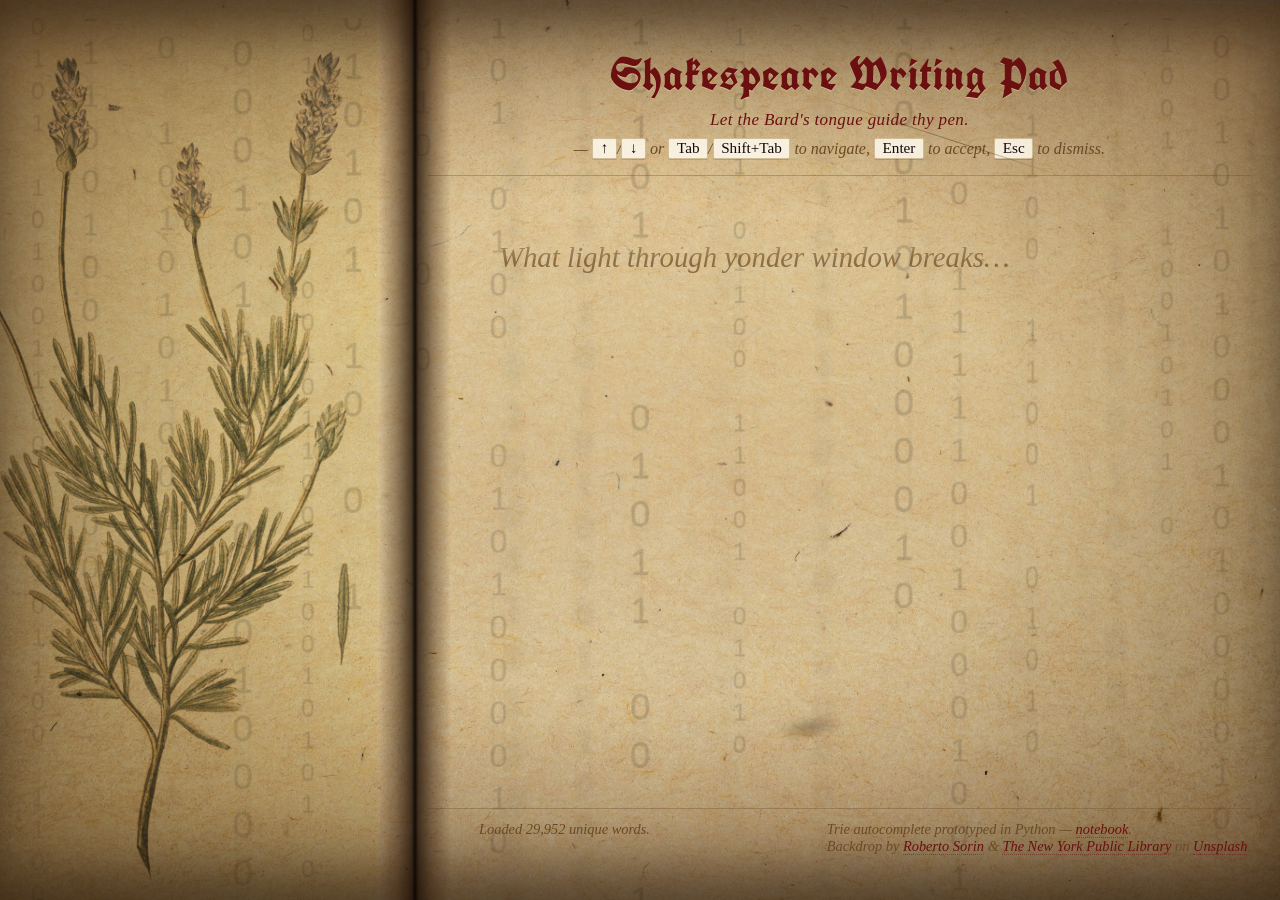
<file: demos/assignment1/index.html>
<!doctype html>
<html lang="en">
  <head>
    <meta charset="UTF-8" />
    <meta name="viewport" content="width=device-width, initial-scale=1" />
    <title>Shakespeare Writing Pad</title>
    <link rel="stylesheet" href="styles.css" />
  </head>
  <body>
    <div class="book">
      <div class="page left">
        <img class="plate" src="assets/plate.jpg" alt="" onerror="this.style.display='none'" />
      </div>
      <div class="page right">
        <header>
          <h1>Shakespeare Writing Pad</h1>
          <p class="tagline">Let the Bard's tongue guide thy pen.</p>
          <p class="hint">
            &mdash; <kbd>&uarr;</kbd>/<kbd>&darr;</kbd> or <kbd>Tab</kbd>/<kbd>Shift+Tab</kbd> to navigate,
            <kbd>Enter</kbd> to accept, <kbd>Esc</kbd> to dismiss.
          </p>
        </header>

        <div class="editor">
          <div id="mirror" class="mirror" aria-hidden="true"></div>
          <textarea
            id="pad"
            spellcheck="false"
            autocomplete="off"
            autocapitalize="off"
            placeholder="What light through yonder window breaks&hellip;"
          ></textarea>
          <ul id="suggestions" class="suggestions" hidden></ul>
        </div>

        <footer class="status">
          <span id="status">Loading vocabulary&hellip;</span>
          <span class="attribution">
            Trie autocomplete prototyped in Python &mdash;
            <a
              href="https://github.com/zuccamia/cs6120-coursework/blob/main/assignment1.ipynb"
              target="_blank"
              rel="noopener"
              >notebook</a
            >.
            <br />
            Backdrop by
            <a
              href="https://unsplash.com/@roberto_sorin?utm_source=unsplash&amp;utm_medium=referral&amp;utm_content=creditCopyText"
              target="_blank"
              rel="noopener"
              >Roberto Sorin</a
            >
            &amp;
            <a
              href="https://unsplash.com/@nypl?utm_source=unsplash&amp;utm_medium=referral&amp;utm_content=creditCopyText"
              target="_blank"
              rel="noopener"
              >The New York Public Library</a
            >
            on
            <a
              href="https://unsplash.com/?utm_source=unsplash&amp;utm_medium=referral&amp;utm_content=creditCopyText"
              target="_blank"
              rel="noopener"
              >Unsplash</a
            >.
          </span>
        </footer>
      </div>

      <div class="spine"></div>
      <div class="crease"></div>
      <div class="smudge"></div>
    </div>

    <script src="app.js" type="module"></script>
  </body>
</html>
</file>
<file: demos/assignment1/styles.css>
@import url("https://fonts.googleapis.com/css2?family=IM+Fell+English:ital@0;1&family=IM+Fell+English+SC&family=UnifrakturCook:wght@700&display=swap");

:root {
  --h: 100vh;
  --w: max(100vw, calc(var(--h) * 1.5));

  --ink: #14090a;
  --ink-soft: #6b4a25;
  --accent: #6b1010;
  --rule: rgba(107, 74, 37, 0.35);
}

* {
  box-sizing: border-box;
}

html, body {
  margin: 0;
  padding: 0;
  height: 100%;
  overflow: hidden;
  background: #d9c085;
  font-family: "IM Fell English", "Iowan Old Style", Georgia, serif;
  color: var(--ink);
}

.book {
  position: fixed;
  top: 50%;
  left: 50%;
  transform: translate(-50%, -50%);
  height: var(--h);
  width: var(--w);
  display: flex;

  background:
    radial-gradient(ellipse at center, rgba(255, 240, 200, 0) 40%, rgba(80, 45, 15, 0.5) 100%),
    url("assets/book.jpg");
  background-size: cover, cover;
  background-position: center, center;
  background-color: #d9c085;

  box-shadow:
    inset 0 0 6vh 3vh rgba(30, 17, 8, 0.55),
    inset 0 0 15vh 6vh rgba(30, 17, 8, 0.25);
}

.spine {
  position: absolute;
  top: 0;
  bottom: 0;
  left: 33.333%;
  width: 8vh;
  transform: translateX(-50%);
  background: linear-gradient(
    to right,
    rgba(60, 30, 10, 0) 0%,
    rgba(50, 25, 8, 0.4) 25%,
    rgba(30, 15, 5, 0.75) 45%,
    rgba(10, 5, 2, 0.95) 50%,
    rgba(30, 15, 5, 0.75) 55%,
    rgba(50, 25, 8, 0.4) 75%,
    rgba(60, 30, 10, 0) 100%
  );
  pointer-events: none;
  z-index: 3;
}

.page {
  flex: 2;
  padding: 6vh 6vw;
  position: relative;
  display: flex;
  flex-direction: column;
  min-width: 0;
}

.page.left {
  flex: 1;
  padding: 0;
  align-items: center;
  justify-content: center;
}

.plate {
  display: block;
  width: 100%;
  height: 100%;
  object-fit: cover;
  mix-blend-mode: multiply;
  filter: sepia(0.35) contrast(1.05) saturate(0.85);
}

.page.right {
  padding: 5vh 5vw 5vh 4vw;
  overflow: hidden;
}

header {
  text-align: center;
  border-bottom: 1px solid var(--rule);
  padding-bottom: 1rem;
  margin-bottom: 1.25rem;
  position: relative;
}

header h1 {
  margin: 0 0 0.35rem;
  font-family: "UnifrakturCook", "IM Fell English SC", serif;
  font-weight: 700;
  font-size: clamp(2.4rem, 5vh, 4rem);
  letter-spacing: 0.02em;
  color: var(--accent);
  text-shadow: 0 1px 0 rgba(255, 240, 200, 0.4);
}

.tagline {
  margin: 0 0 0.5rem;
  color: var(--accent);
  font-family: "IM Fell English", serif;
  font-style: italic;
  font-size: clamp(1rem, 1.9vh, 1.4rem);
  letter-spacing: 0.02em;
}

.hint {
  margin: 0.4rem 0 0;
  color: var(--ink-soft);
  font-size: clamp(1rem, 1.7vh, 1.25rem);
  font-style: italic;
}

kbd {
  display: inline-block;
  padding: 0.05em 0.5em;
  font-family: "IM Fell English SC", serif;
  font-size: clamp(0.95rem, 1.5vh, 1.1rem);
  font-style: normal;
  background: rgba(255, 251, 239, 0.85);
  border: 1px solid rgba(184, 153, 104, 0.6);
  border-radius: 2px;
  box-shadow: 0 1px 0 rgba(60, 40, 15, 0.18);
  color: var(--ink);
}

.editor {
  position: relative;
  flex: 1;
  min-height: 0;
  margin: clamp(0.75rem, 2vh, 1.5rem) clamp(0.5rem, 2vw, 2rem) clamp(0.75rem, 2vh, 1.5rem) clamp(1rem, 4vw, 5rem);
  -webkit-mask-image: linear-gradient(
    to bottom,
    transparent 0,
    #000 3rem,
    #000 calc(100% - 3rem),
    transparent 100%
  );
  mask-image: linear-gradient(
    to bottom,
    transparent 0,
    #000 3rem,
    #000 calc(100% - 3rem),
    transparent 100%
  );
}

textarea#pad,
.mirror {
  position: absolute;
  inset: 0;
  padding: 1rem 1.25rem;
  border: none;
  background: transparent;
  font-family: "IM Fell English", serif;
  font-size: clamp(1.6rem, 3.2vh, 2.2rem);
  line-height: 1.9;
  color: var(--ink);
  font-style: italic;
  resize: none;
  outline: none;
  overflow-y: auto;
}

textarea#pad::placeholder {
  color: var(--ink-soft);
  font-style: italic;
  opacity: 0.7;
}

.mirror {
  visibility: hidden;
  white-space: pre-wrap;
  word-wrap: break-word;
  overflow-wrap: break-word;
  overflow: hidden;
  pointer-events: none;
}

.suggestions {
  position: absolute;
  list-style: none;
  margin: 0;
  padding: 4px 0;
  background: #fffbef;
  border: 1px solid rgba(184, 153, 104, 0.7);
  border-radius: 2px;
  box-shadow:
    0 8px 24px rgba(30, 15, 5, 0.4),
    inset 0 0 20px rgba(139, 108, 60, 0.08);
  min-width: 180px;
  max-height: 260px;
  overflow-y: auto;
  font-family: "IM Fell English", serif;
  font-size: 0.95rem;
  z-index: 10;
}

.suggestions li {
  padding: 4px 12px;
  cursor: pointer;
  color: var(--ink);
  display: flex;
  justify-content: space-between;
  gap: 1rem;
  border-bottom: 1px dotted rgba(139, 108, 60, 0.25);
}
.suggestions li:last-child { border-bottom: none; }

.suggestions li .rank {
  color: var(--ink-soft);
  font-size: 0.72rem;
  font-family: "IM Fell English SC", serif;
  font-variant-numeric: tabular-nums;
  align-self: center;
}

.suggestions li.active,
.suggestions li:hover {
  background: linear-gradient(90deg, rgba(107, 16, 16, 0.1), rgba(107, 16, 16, 0.02));
  color: var(--accent);
}

.suggestions li strong {
  color: var(--accent);
  font-weight: 700;
}

.status {
  margin-top: 1rem;
  padding: 0.75rem 0 0 clamp(1rem, 4vw, 4rem);
  border-top: 1px solid var(--rule);
  color: var(--ink-soft);
  font-size: clamp(0.85rem, 1.6vh, 1.2rem);
  font-style: italic;
  display: flex;
  justify-content: space-between;
  flex-wrap: wrap;
  gap: 0.5rem;
}

.attribution a {
  color: var(--accent);
  text-decoration: none;
  border-bottom: 1px dotted rgba(107, 16, 16, 0.5);
}
.attribution a:hover { border-bottom-style: solid; }

.crease {
  position: absolute;
  top: 15%;
  left: 62%;
  width: 20%;
  height: 1px;
  background: linear-gradient(to right, transparent, rgba(80, 40, 15, 0.5) 60%, transparent);
  transform: rotate(18deg);
  pointer-events: none;
  z-index: 3;
}

.smudge {
  position: absolute;
  bottom: 18%;
  left: 60%;
  width: 8vh;
  height: 2.5vh;
  background: radial-gradient(ellipse, rgba(40, 20, 5, 0.35) 0%, transparent 70%);
  filter: blur(3px);
  transform: rotate(-8deg);
  pointer-events: none;
  z-index: 3;
}

@media (max-width: 720px) {
  :root {
    --w: 100vw;
  }
  .book {
    top: 0;
    left: 0;
    transform: none;
    border: none;
    border-radius: 0;
  }
  .page.left,
  .spine,
  .crease,
  .smudge {
    display: none;
  }
  .page.right {
    padding: 2.5vh 5vw;
  }
  .editor {
    margin: 0.75rem 0.25rem;
    -webkit-mask-image: none;
    mask-image: none;
  }
  .status {
    padding: 0.5rem 0 0 0.25rem;
    font-size: 0.8rem;
  }
  header h1 {
    font-size: 1.8rem;
  }
  .hint {
    font-size: 0.8rem;
  }
  kbd {
    font-size: 0.7rem;
  }
  textarea#pad,
  .mirror {
    font-size: 1.25rem;
    padding: 0.5rem 0.75rem;
    line-height: 1.75;
    color: #2a1a08;
    font-weight: 600;
  }
}
</file>
<file: demos/shakespeare-writing-pad/styles.css>
@import url("https://fonts.googleapis.com/css2?family=IM+Fell+English:ital@0;1&family=IM+Fell+English+SC&family=UnifrakturCook:wght@700&display=swap");

:root {
  --h: 100vh;
  --w: max(100vw, calc(var(--h) * 1.5));

  --ink: #14090a;
  --ink-soft: #6b4a25;
  --accent: #6b1010;
  --rule: rgba(107, 74, 37, 0.35);
}

* {
  box-sizing: border-box;
}

html, body {
  margin: 0;
  padding: 0;
  height: 100%;
  overflow: hidden;
  background: #d9c085;
  font-family: "IM Fell English", "Iowan Old Style", Georgia, serif;
  color: var(--ink);
}

.book {
  position: fixed;
  top: 50%;
  left: 50%;
  transform: translate(-50%, -50%);
  height: var(--h);
  width: var(--w);
  display: flex;

  background:
    radial-gradient(ellipse at center, rgba(255, 240, 200, 0) 40%, rgba(80, 45, 15, 0.5) 100%),
    url("assets/book.jpg");
  background-size: cover, cover;
  background-position: center, center;
  background-color: #d9c085;

  box-shadow:
    inset 0 0 6vh 3vh rgba(30, 17, 8, 0.55),
    inset 0 0 15vh 6vh rgba(30, 17, 8, 0.25);
}

.spine {
  position: absolute;
  top: 0;
  bottom: 0;
  left: 33.333%;
  width: 8vh;
  transform: translateX(-50%);
  background: linear-gradient(
    to right,
    rgba(60, 30, 10, 0) 0%,
    rgba(50, 25, 8, 0.4) 25%,
    rgba(30, 15, 5, 0.75) 45%,
    rgba(10, 5, 2, 0.95) 50%,
    rgba(30, 15, 5, 0.75) 55%,
    rgba(50, 25, 8, 0.4) 75%,
    rgba(60, 30, 10, 0) 100%
  );
  pointer-events: none;
  z-index: 3;
}

.page {
  flex: 2;
  padding: 6vh 6vw;
  position: relative;
  display: flex;
  flex-direction: column;
  min-width: 0;
}

.page.left {
  flex: 1;
  padding: 0;
  align-items: center;
  justify-content: center;
}

.plate {
  display: block;
  width: 100%;
  height: 100%;
  object-fit: cover;
  mix-blend-mode: multiply;
  filter: sepia(0.35) contrast(1.05) saturate(0.85);
}

.page.right {
  padding: 5vh 5vw 5vh 4vw;
  overflow: hidden;
}

header {
  text-align: center;
  border-bottom: 1px solid var(--rule);
  padding-bottom: 1rem;
  margin-bottom: 1.25rem;
  position: relative;
}

header h1 {
  margin: 0 0 0.35rem;
  font-family: "UnifrakturCook", "IM Fell English SC", serif;
  font-weight: 700;
  font-size: clamp(2.4rem, 5vh, 4rem);
  letter-spacing: 0.02em;
  color: var(--accent);
  text-shadow: 0 1px 0 rgba(255, 240, 200, 0.4);
}

.tagline {
  margin: 0 0 0.5rem;
  color: var(--accent);
  font-family: "IM Fell English", serif;
  font-style: italic;
  font-size: clamp(1rem, 1.9vh, 1.4rem);
  letter-spacing: 0.02em;
}

.hint {
  margin: 0.4rem 0 0;
  color: var(--ink-soft);
  font-size: clamp(1rem, 1.7vh, 1.25rem);
  font-style: italic;
}

kbd {
  display: inline-block;
  padding: 0.05em 0.5em;
  font-family: "IM Fell English SC", serif;
  font-size: clamp(0.95rem, 1.5vh, 1.1rem);
  font-style: normal;
  background: rgba(255, 251, 239, 0.85);
  border: 1px solid rgba(184, 153, 104, 0.6);
  border-radius: 2px;
  box-shadow: 0 1px 0 rgba(60, 40, 15, 0.18);
  color: var(--ink);
}

.editor {
  position: relative;
  flex: 1;
  min-height: 0;
  margin: clamp(0.75rem, 2vh, 1.5rem) clamp(0.5rem, 2vw, 2rem) clamp(0.75rem, 2vh, 1.5rem) clamp(1rem, 4vw, 5rem);
  -webkit-mask-image: linear-gradient(
    to bottom,
    transparent 0,
    #000 3rem,
    #000 calc(100% - 3rem),
    transparent 100%
  );
  mask-image: linear-gradient(
    to bottom,
    transparent 0,
    #000 3rem,
    #000 calc(100% - 3rem),
    transparent 100%
  );
}

textarea#pad,
.mirror {
  position: absolute;
  inset: 0;
  padding: 1rem 1.25rem;
  border: none;
  background: transparent;
  font-family: "IM Fell English", serif;
  font-size: clamp(1.6rem, 3.2vh, 2.2rem);
  line-height: 1.9;
  color: var(--ink);
  font-style: italic;
  resize: none;
  outline: none;
  overflow-y: auto;
}

textarea#pad::placeholder {
  color: var(--ink-soft);
  font-style: italic;
  opacity: 0.7;
}

.mirror {
  visibility: hidden;
  white-space: pre-wrap;
  word-wrap: break-word;
  overflow-wrap: break-word;
  overflow: hidden;
  pointer-events: none;
}

.suggestions {
  position: absolute;
  list-style: none;
  margin: 0;
  padding: 4px 0;
  background: #fffbef;
  border: 1px solid rgba(184, 153, 104, 0.7);
  border-radius: 2px;
  box-shadow:
    0 8px 24px rgba(30, 15, 5, 0.4),
    inset 0 0 20px rgba(139, 108, 60, 0.08);
  min-width: 180px;
  max-height: 260px;
  overflow-y: auto;
  font-family: "IM Fell English", serif;
  font-size: 0.95rem;
  z-index: 10;
}

.suggestions li {
  padding: 4px 12px;
  cursor: pointer;
  color: var(--ink);
  display: flex;
  justify-content: space-between;
  gap: 1rem;
  border-bottom: 1px dotted rgba(139, 108, 60, 0.25);
}
.suggestions li:last-child { border-bottom: none; }

.suggestions li .rank {
  color: var(--ink-soft);
  font-size: 0.72rem;
  font-family: "IM Fell English SC", serif;
  font-variant-numeric: tabular-nums;
  align-self: center;
}

.suggestions li.active,
.suggestions li:hover {
  background: linear-gradient(90deg, rgba(107, 16, 16, 0.1), rgba(107, 16, 16, 0.02));
  color: var(--accent);
}

.suggestions li strong {
  color: var(--accent);
  font-weight: 700;
}

.status {
  margin-top: 1rem;
  padding: 0.75rem 0 0 clamp(1rem, 4vw, 4rem);
  border-top: 1px solid var(--rule);
  color: var(--ink-soft);
  font-size: clamp(0.85rem, 1.6vh, 1.2rem);
  font-style: italic;
  display: flex;
  justify-content: space-between;
  flex-wrap: wrap;
  gap: 0.5rem;
}

.attribution a {
  color: var(--accent);
  text-decoration: none;
  border-bottom: 1px dotted rgba(107, 16, 16, 0.5);
}
.attribution a:hover { border-bottom-style: solid; }

.crease {
  position: absolute;
  top: 15%;
  left: 62%;
  width: 20%;
  height: 1px;
  background: linear-gradient(to right, transparent, rgba(80, 40, 15, 0.5) 60%, transparent);
  transform: rotate(18deg);
  pointer-events: none;
  z-index: 3;
}

.smudge {
  position: absolute;
  bottom: 18%;
  left: 60%;
  width: 8vh;
  height: 2.5vh;
  background: radial-gradient(ellipse, rgba(40, 20, 5, 0.35) 0%, transparent 70%);
  filter: blur(3px);
  transform: rotate(-8deg);
  pointer-events: none;
  z-index: 3;
}

@media (max-width: 720px) {
  :root {
    --w: 100vw;
  }
  .book {
    top: 0;
    left: 0;
    transform: none;
    border: none;
    border-radius: 0;
  }
  .page.left,
  .spine,
  .crease,
  .smudge {
    display: none;
  }
  .page.right {
    padding: 2.5vh 5vw;
  }
  .editor {
    margin: 0.75rem 0.25rem;
    -webkit-mask-image: none;
    mask-image: none;
  }
  .status {
    padding: 0.5rem 0 0 0.25rem;
    font-size: 0.8rem;
  }
  header h1 {
    font-size: 1.8rem;
  }
  .hint {
    font-size: 0.8rem;
  }
  kbd {
    font-size: 0.7rem;
  }
  textarea#pad,
  .mirror {
    font-size: 1.25rem;
    padding: 0.5rem 0.75rem;
    line-height: 1.75;
    color: #2a1a08;
    font-weight: 600;
  }
}
</file>
